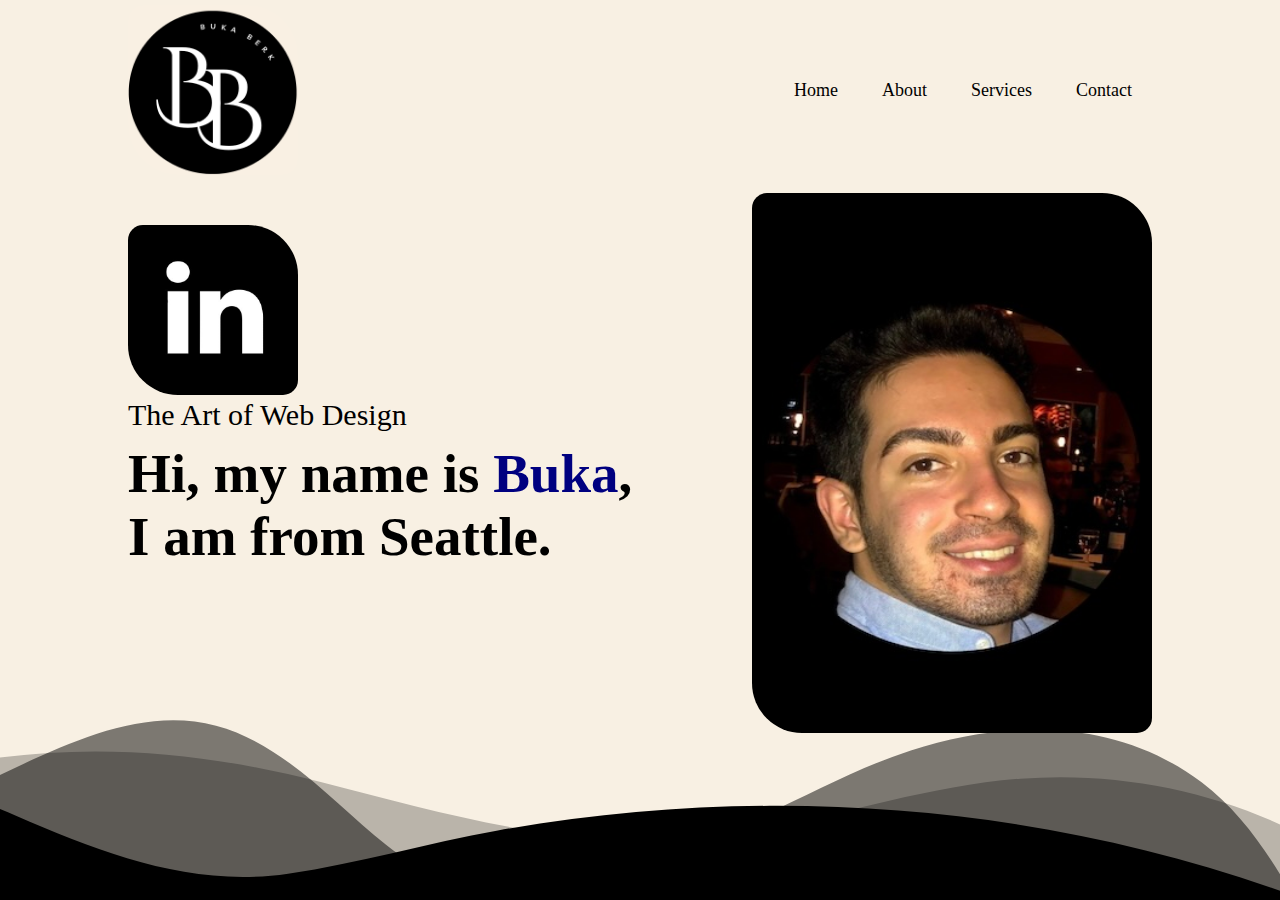
<file: CPSC 3700 Personal Project Folder/index.html>
<!DOCTYPE html>
<html lang="en">
<head>
    <meta charset="UTF-8">
    <meta name="viewport" content="width=device-width, initial-scale=1.0">
    <title>Personal Portfolio Website</title>
    <link rel="stylesheet" href="style.css">
    <link rel="stylesheet" href="transitions.css">
    <link rel="stylesheet" href="background.css">
</head>
<body>
<div id="header">
    <div class="container">      
        <nav>
            <img src="logo2.png" class="logo" title="Personal Logo">
            <ul>
                <li><a href="index.html">Home</a></li>
                <li><a href="about.html">About</a></li>
                <li><a href="services.html">Services</a></li>
                <li><a href="contact.html">Contact</a></li>
            </ul>
        </nav>

        <br>
        <img src="portrait.jpg" alt="Personal Portrait" title="Personal Portrait">

        <div class="header-text">
            <p>The Art of Web Design</p>
            <h1>Hi, my name is <span>Buka</span>,<br> I am from Seattle.</h1>
        </div>
    </div>
    <br>
</div>
    <a href="https://www.linkedin.com/in/buka-berk-93418b149/"> 
    <img src="linkedinIcon.jpeg" class="linkedIn" alt="LinkedIn Profile"></a>

    <!--Custom background shape HTML (utilizes background.css File)-->
    <div class="custom-shape-divider-bottom-1716492591">
        <svg data-name="Layer 1" viewBox="0 0 1200 120" preserveAspectRatio="none">
            <path d="M0,0V46.29c47.79,22.2,103.59,32.17,158,28,70.36-5.37,136.33-33.31,206.8-37.5C438.64,32.43,512.34,53.67,583,72.05c69.27,18,138.3,24.88,209.4,13.08,36.15-6,69.85-17.84,104.45-29.34C989.49,25,1113-14.29,1200,52.47V0Z" opacity=".25" class="shape-fill"></path>
            <path d="M0,0V15.81C13,36.92,27.64,56.86,47.69,72.05,99.41,111.27,165,111,224.58,91.58c31.15-10.15,60.09-26.07,89.67-39.8,40.92-19,84.73-46,130.83-49.67,36.26-2.85,70.9,9.42,98.6,31.56,31.77,25.39,62.32,62,103.63,73,40.44,10.79,81.35-6.69,119.13-24.28s75.16-39,116.92-43.05c59.73-5.85,113.28,22.88,168.9,38.84,30.2,8.66,59,6.17,87.09-7.5,22.43-10.89,48-26.93,60.65-49.24V0Z" opacity=".5" class="shape-fill"></path>
            <path d="M0,0V5.63C149.93,59,314.09,71.32,475.83,42.57c43-7.64,84.23-20.12,127.61-26.46,59-8.63,112.48,12.24,165.56,35.4C827.93,77.22,886,95.24,951.2,90c86.53-7,172.46-45.71,248.8-84.81V0Z" class="shape-fill"></path>
        </svg>
    </div>
</body>
</html>
</file>
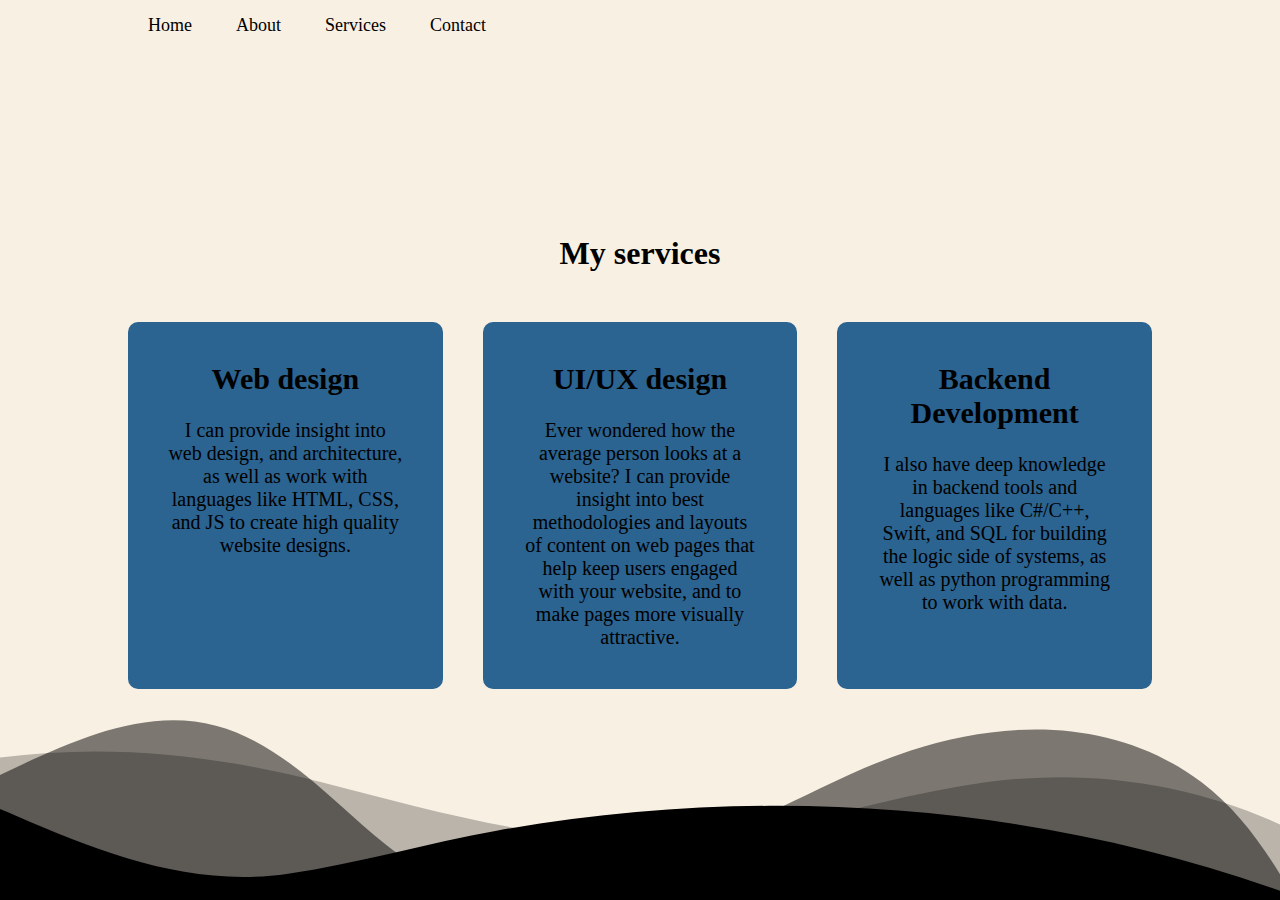
<file: CPSC 3700 Personal Project Folder/services.html>
<!DOCTYPE html>
<html lang="en">
<head>
    <meta charset="UTF-8">
    <meta name="viewport" content="width=device-width, initial-scale=1.0">
    <title>Personal Portfolio Website</title>
    <link rel="stylesheet" href="style.css">
    <link rel="stylesheet" href="background.css">
</head>
<body>
    <!--Header class for holding hyperlinks to other pages.-->
<div id="header">
    <div class="container">
        <nav>
            <ul>
                <li><a href="index.html">Home</a></li>
                <li><a href="about.html">About</a></li>
                <li><a href="services.html">Services</a></li>
                <li><a href="contact.html">Contact</a></li>
            </ul>
        </nav>
    </div>
</div>

<!--------services section--------->
<div id="services">
    <div class="container">
        <h1 class="sub-title">My services</h1>
        <div class="services-list">
            <div>
                <h2>Web design</h2>
                <br>
                <p>I can provide insight into web design, and architecture,
                    as well as work with languages like HTML, CSS, and JS 
                    to create high quality website designs.
                </p>
            </div>

            <div>
                <h2>UI/UX design</h2>
                <br>
                <p>Ever wondered how the average person looks at a website? 
                    I can provide insight into best methodologies and layouts 
                    of content on web pages that help keep users engaged with 
                    your website, and to make pages more visually attractive.
                </p>
            </div>

            <div>
                <h2>Backend Development</h2>
                <br>
                <p>
                    I also have deep knowledge in backend tools and languages
                    like C#/C++, Swift, and SQL for building the logic side of 
                    systems, as well as python programming to work with data.
                </p>
            </div>
        </div>
    </div>
</div>

<!--Custom background shape HTML (utilizes background.css File)-->
<div class="custom-shape-divider-bottom-1716492591">
    <svg data-name="Layer 1" viewBox="0 0 1200 120" preserveAspectRatio="none">
        <path d="M0,0V46.29c47.79,22.2,103.59,32.17,158,28,70.36-5.37,136.33-33.31,206.8-37.5C438.64,32.43,512.34,53.67,583,72.05c69.27,18,138.3,24.88,209.4,13.08,36.15-6,69.85-17.84,104.45-29.34C989.49,25,1113-14.29,1200,52.47V0Z" opacity=".25" class="shape-fill"></path>
        <path d="M0,0V15.81C13,36.92,27.64,56.86,47.69,72.05,99.41,111.27,165,111,224.58,91.58c31.15-10.15,60.09-26.07,89.67-39.8,40.92-19,84.73-46,130.83-49.67,36.26-2.85,70.9,9.42,98.6,31.56,31.77,25.39,62.32,62,103.63,73,40.44,10.79,81.35-6.69,119.13-24.28s75.16-39,116.92-43.05c59.73-5.85,113.28,22.88,168.9,38.84,30.2,8.66,59,6.17,87.09-7.5,22.43-10.89,48-26.93,60.65-49.24V0Z" opacity=".5" class="shape-fill"></path>
        <path d="M0,0V5.63C149.93,59,314.09,71.32,475.83,42.57c43-7.64,84.23-20.12,127.61-26.46,59-8.63,112.48,12.24,165.56,35.4C827.93,77.22,886,95.24,951.2,90c86.53-7,172.46-45.71,248.8-84.81V0Z" class="shape-fill"></path>
    </svg>
</div>

</body>
</html>
</file>
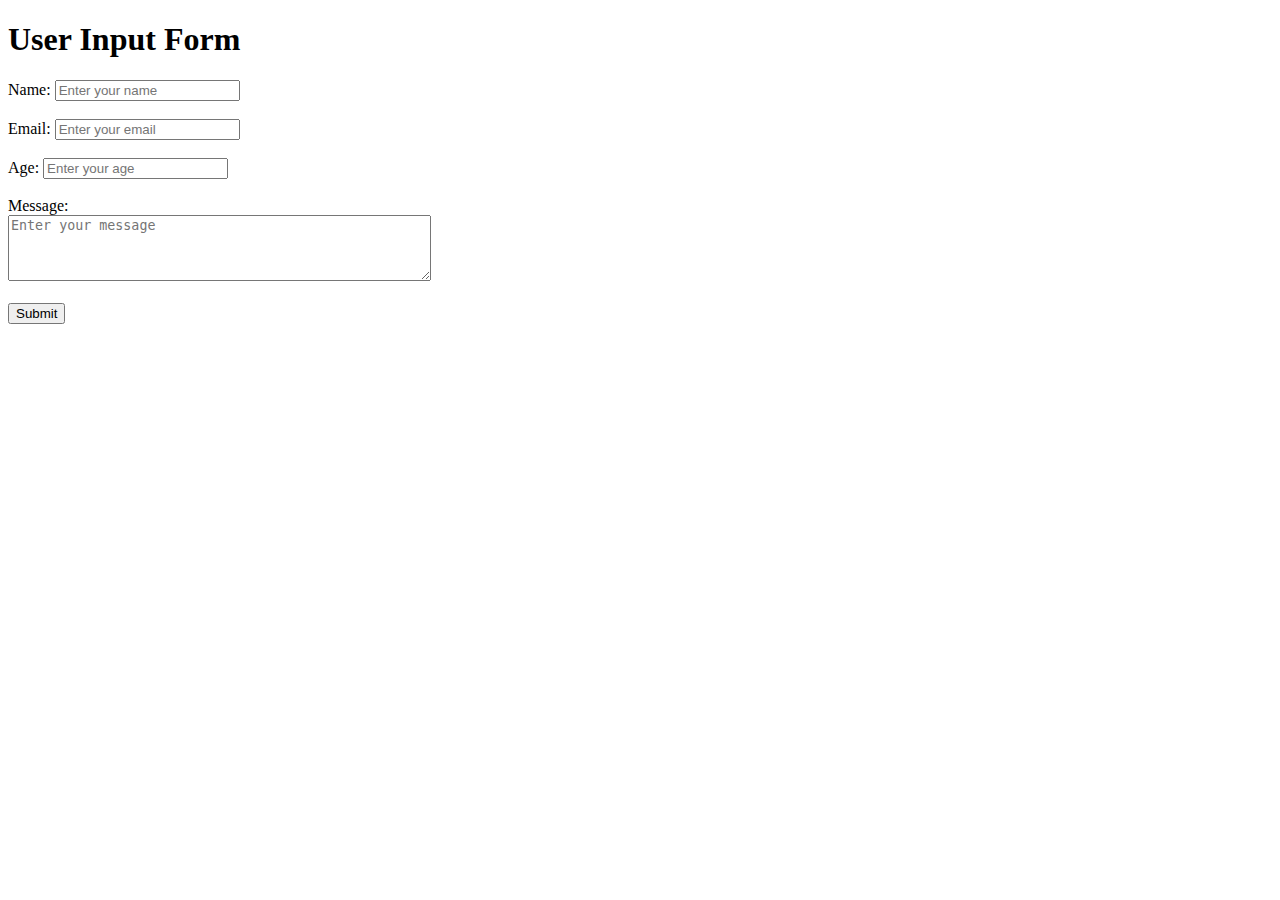
<file: CPSC 3700 Personal Project Folder/ICE/forms.html>
<!DOCTYPE html>
<html lang="en">
<head>
    <meta charset="UTF-8">
    <meta name="viewport" content="width=device-width, initial-scale=1.0">
    <title>User Input Form</title>
</head>
<body>
    <h1>User Input Form</h1>
    <form action="action_page.php">
        <label for="name">Name:</label>
        <input type="text" id="name" name="name" placeholder="Enter your name" required><br><br>
        
        <label for="email">Email:</label>
        <input type="email" id="email" name="email" placeholder="Enter your email" required><br><br>
        
        <label for="age">Age:</label>
        <input type="number" id="age" name="age" placeholder="Enter your age" required><br><br>
        
        <label for="message">Message:</label><br>
        <textarea id="message" name="message" rows="4" cols="50" placeholder="Enter your message"></textarea><br><br>
        
        <input type="submit" value="Submit">
    </form>
</body>
</html>
</file>
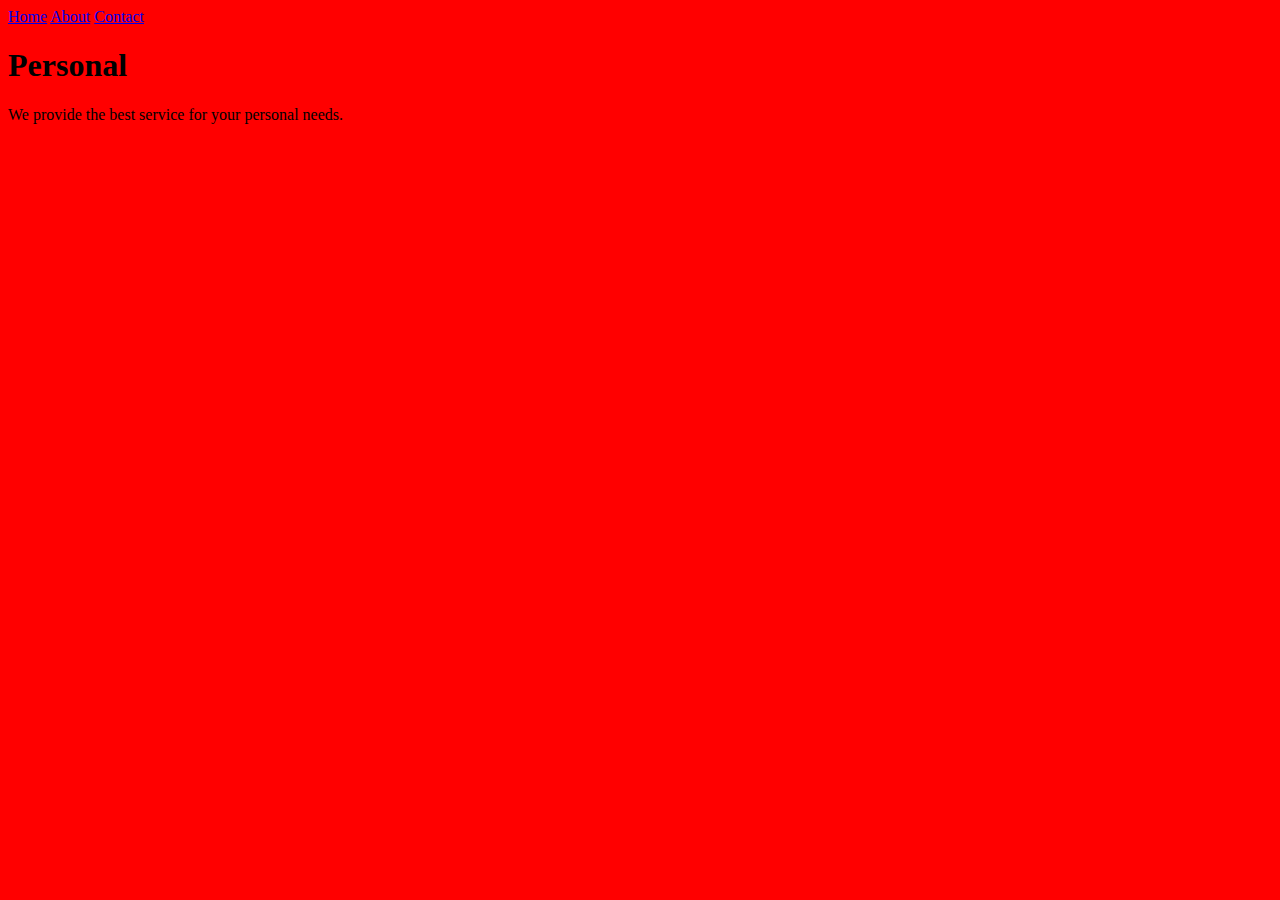
<file: CPSC 3700 Personal Project Folder/ICE/ICEactivity2.html>
<!DOCTYPE html>
<html lang="en">
<head>
    <meta charset="UTF-8">
    <meta name="viewport" content="width=device-width, initial-scale=1.0">
    <title>Personal Homepage</title>
</head>
<style>
body{
    background-color: tan;
}
 
@media screen and (max-width: 992px){
    body{
        background-color: #0400ff;
    }
}
 
@media screen and (min-width: 600px){
    body{
        background-color: #ff0000;
    }
}
</style>
<body>
    <nav>
        <a href="index.html">Home</a>
        <a href="about.html">About</a>
        <a href="contact.html">Contact</a>
    </nav>
    <h1>Personal</h1>
    <p>We provide the best service for your personal needs.</p>
</html>
</file>
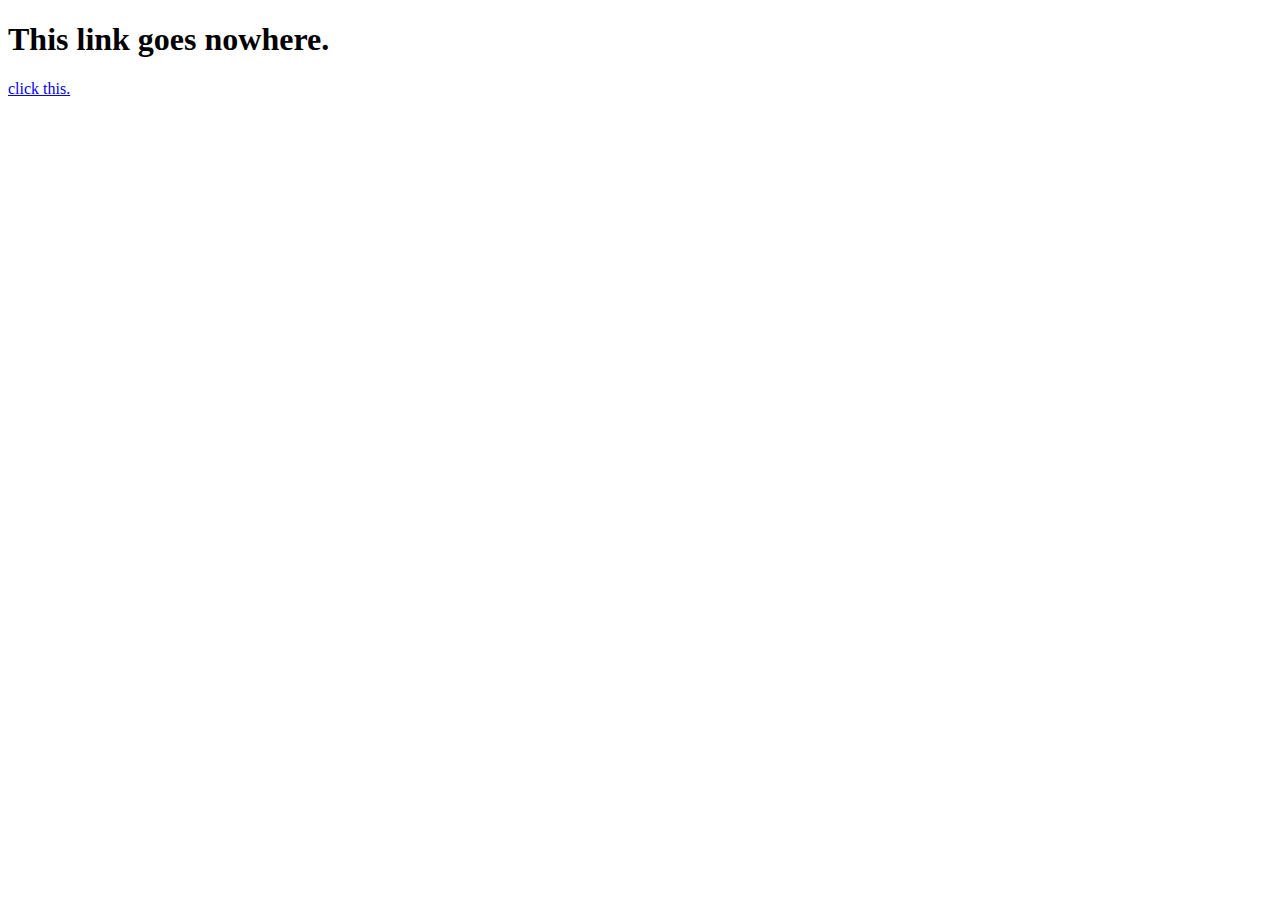
<file: CPSC 3700 Personal Project Folder/ICE/nowhere.html>
<!DOCTYPE html>
<html lang="en">
<head>
    <meta charset="UTF-8">
    <meta name="viewport" content="width=device-width, initial-scale=1.0">
    <title>User Input Form</title>
</head>
<body>
    <h1>This link goes nowhere.</h1>
    <a href="http://www.goesnowhere.com">click this.</a>
</body>
</html>
</file>
<file: CPSC 3700 Personal Project Folder/style.css>
/* Home Section of website CSS */

*{
    margin: 0;
    padding: 0;
    font-family: "Poppins", "sams-serif";
    box-sizing: "border-box";
}
body{
    background: #F8F0E3;
    color: black;
    size: 1;
}

/*Main body styling*/
#header{
    width: 100%;
    height: 100vh;
}
.container{
    padding: 5px 10%;
}
nav{
    display: flex;
    align-items: center;
    justify-content: space-between;
    flex-wrap: wrap;
}
.logo{
    width: 170px;
    height: 170px;
}
.logo2 {
    width: 450px;
    height: 350px;
    position: absolute; 
    right: 7%;
    border-radius: 30px;
}
.linkedIn {
    width: 170px;
    height: 170px;
    position: absolute;
    left: 10%;
    top: 25%;
}

/*Navigation Menu Styling*/
nav ul li{
    display: inline-block;
    list-style: none;
    margin: 10px 20px;
}
nav ul li a{
    color:black;
    text-decoration: none;
    font-size: 18px;
    position: relative;
}
nav ul li a::after{
    content: '';
    width: 0;
    height: 5px;
    background: black;
    position: absolute;
    left: 0;
    bottom: -6px;
    transition: 0.777s;

}
nav ul li a:hover::after{
    width: 100%;
}

/*Header styling*/
.header-text{
    margin-top: 20%;
    font-size: 30px;
}
.header-text h1{
    font-size: 55px;
    margin-top: 10px;
}
.header-text h1 span{
    color: #000080;
}


/* About Section styling */
#about{
    padding: 80px 0;
    color: black;
    margin-top: -700px;
}
.row{
    display: flex;
    justify-content: space-between;
    flex-wrap: wrap;
}
.about-column{
    flex-basis: 40%;
}
.about-column{
    width: 100%;
    border-radius: 23px;
}
.about-column2{
    flex-basis: 61%;
}
.s-title{
    font-size: 60px;
    font-weight: 555;
    color: black;
}
.tab-titles{
    display: flex;
    margin: 22px 0 41px;
    text-decoration: underline;
}
.tab-links{
    margin-right: 50px;
    font-weight: bold;
    position: relative;
    cursor: pointer;
    font-size: 18px;
}
.tab-links::after{
    content: ' ';
    width: 0;
    height: 4px;
    background-color: black;
    left: 0;
    bottom: -10px;
    transition: 0.5s;
}
/*helps style text and div containers inside list.*/
.tab-links.active-link::after{
    width: 50%;
}
.tab-contents ul li{
    list-style: none;
    margin: 10px 0;
}
.tab-contents ul li span{
    color: black;
    font-size: 15px;
    font-weight: 200;
}
.tab-contents{
    display: none;   
}
.tab-contents.active-tab{
    display: block;
}

/* Services Section */
#services {
    padding: 30px 0;
    text-align: center;
    margin-top: -700px;
}
.services-list {
    display: grid;
    grid-template-columns: repeat(auto-fit, minmax(250px, 1fr));
    grid-gap: 40px;
    margin-top: 50px;
}
.services-list div {
    background: #2b6391;
    padding: 40px;
    font-size: 20px;
    font-weight: 300;
    border-radius: 10px;
    transition: background 0.5s, transform 0.5s;
    font: sans-serif;
}
.services-list div:hover {
    background: #d3d3d3;
    transform: translateY(-10px);
}
</file>
<file: CPSC 3700 Personal Project Folder/transitions.css>
/*add transitions to this page.*/

img {
    width: 400px;
    height: 540px;
    float: right;
    border-radius: 15px 50px;
    animation: fadeInAnimation ease 3s;
    animation-iteration-count: 1;
    animation-fill-mode: forwards;
}

@keyframes fadeInAnimation {
0% {
    opacity: 0;
}
100% {
    opacity: 1;
}
}

.container {
    animation: fadeInAnimation ease 3s;
    animation-iteration-count: 1;
    animation-fill-mode: forwards; 
}
</file>
<file: CPSC 3700 Personal Project Folder/background.css>
/*For CSS background wavy shape.*/

.custom-shape-divider-bottom-1716492591 {
    position: absolute;
    bottom: 0;
    left: 0;
    width: 100%;
    overflow: hidden;
    line-height: 0;
    transform: rotate(180deg);
    
}

.custom-shape-divider-bottom-1716492591 svg {
    position: relative;
    display: block;
    width: calc(154% + 1.3px);
    height: 196px;
}

.custom-shape-divider-bottom-1716492591 .shape-fill {
    fill: #000000;
}
</file>
